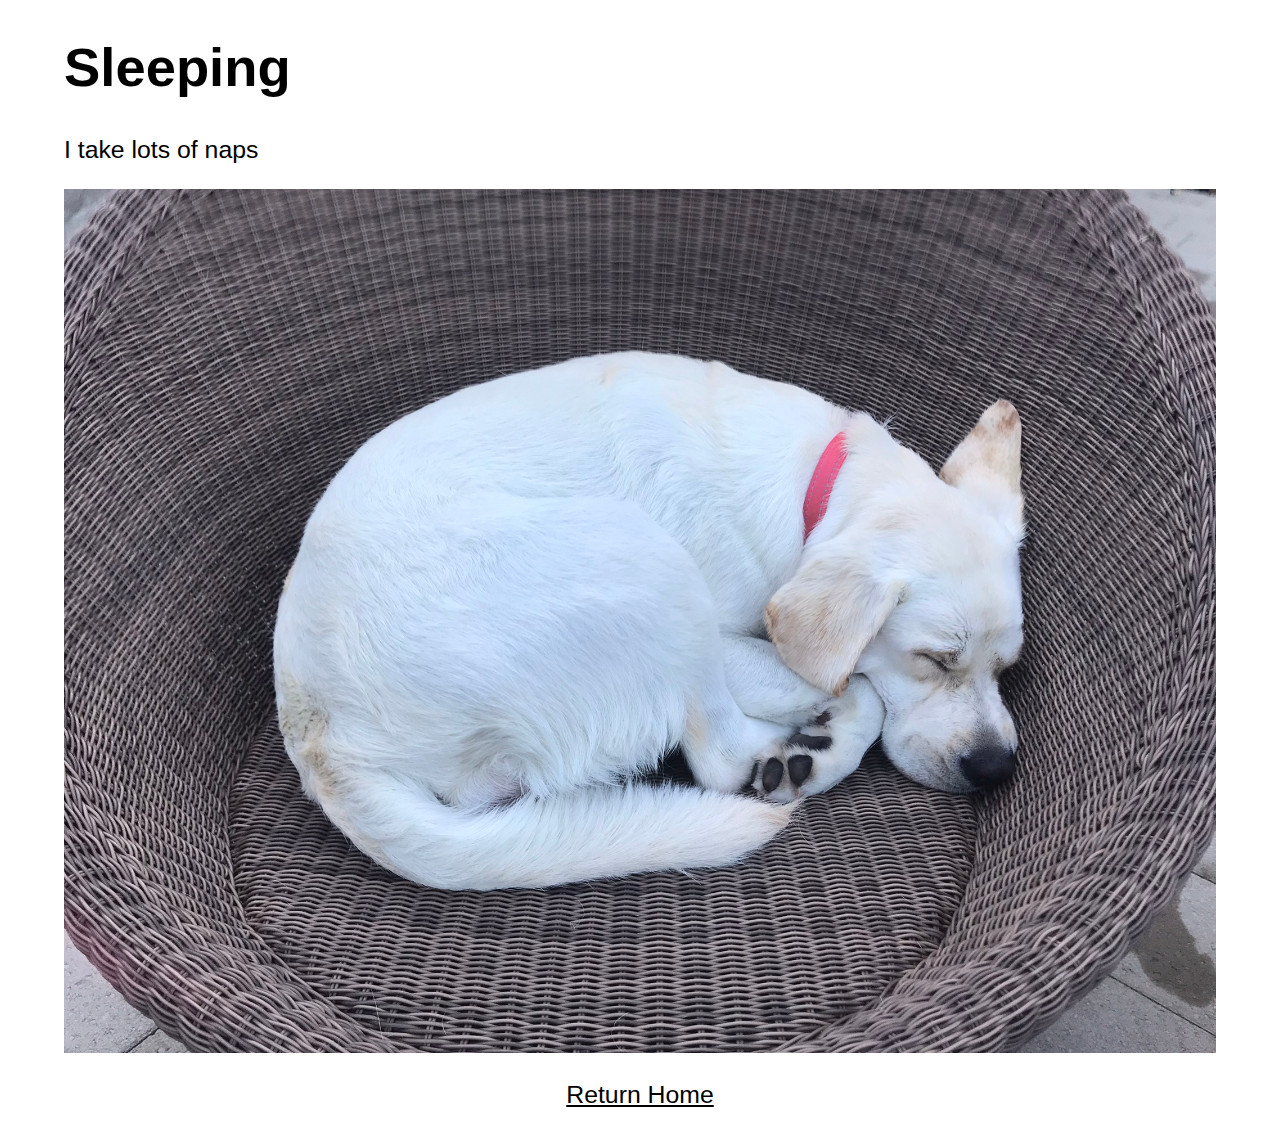
<file: pages/sleeping.html>
<!DOCTYPE html>

<head>
    <meta charset="utf-8">
    <title>Sleeping</title>
    <link rel="icon" type="image/x-icon" href="../images/logos/icon.png">
    <meta name="viewport" content="width=device-width, initial-scale=1">
    <link rel="stylesheet" href="../css/style.css">
</head>

<body>
    <div class="textBody">
        <h1>Sleeping</h1>
        <p>I take lots of naps</p>
        <img src="../images/abby1.JPEG" style="width: 100%">
    </div>

    <div style="text-align: center; margin: 20px;">
        <p> <a href="../index.html">Return Home</a></p>
    </div>
</body>

</html>
</file>
<file: css/style.css>
@import url(./scrollbar.css);

:root{
    --profileSize: calc(20vw + 30px);
}

body{
    margin: 0;
    max-width: 100%;
    overflow-x: hidden;
    font-family: 'Gill Sans', 'Gill Sans MT', Calibri, 'Trebuchet MS', sans-serif;
}

.banner{
    height: 30vw;
    max-height: 50vh;
    width: 100%;
    object-fit: cover;
}

/* top-right */
.links {
    position: absolute;
    width: calc(100% - 3px);
    text-align: right;
}

/* prevent images from being too tall*/
.links img{
    height: calc(4vw + 30px);
}

.round {
    border-radius: 50%;
}

.profile{
    width: 100%;
    height: 100%;
    object-fit: cover;
}

/* make an image a 1:1 circle */
.square{
    aspect-ratio: 1/1;
    overflow: hidden;
    border-radius: 50%;
}

.profilePosition{
    transform: translateY(-50%);
    margin-left: 10vw;
    width: var(--profileSize);
    position: absolute;
}

.extraPadding{
    padding-top: calc(0.5 * var(--profileSize));
}

.textBody{
    padding: 0 5vw 0 5vw;
    transform: translateY(-1 * var(--profileSize));
}

h1{
    font-size: calc(16px + 3vw);
}

p{
    font-size: calc(12px + 1vw);
}

.footer{
    background-color: black;
    text-align: center;
    color: white;
    min-height: 5vh;
    padding: 1vh 0 1vh 0;
    width: 100%;
}

/* horizontal scrolling */
.imageReel{
    overflow-x: auto;
    overflow-y: hidden;
    white-space: nowrap; /* prevent images from going onto newline */
    height: 30vh;
    padding-bottom: 5px;
}

.imageReel img{
    max-height: 100%;
    display: inline;
}

button{
    background-color: black;
    color: white;
    border-radius: 5px;
    border: none;
}

a{
    color: black;
}

.flexContainer {
    display: flex;
    flex-direction: row;
    flex-wrap: wrap;
    justify-content: center;
}

.flexContainer > div{
    margin: 0;
    flex-grow: 1;
    flex-shrink: 1;
    flex-basis: 200px;
}
</file>
